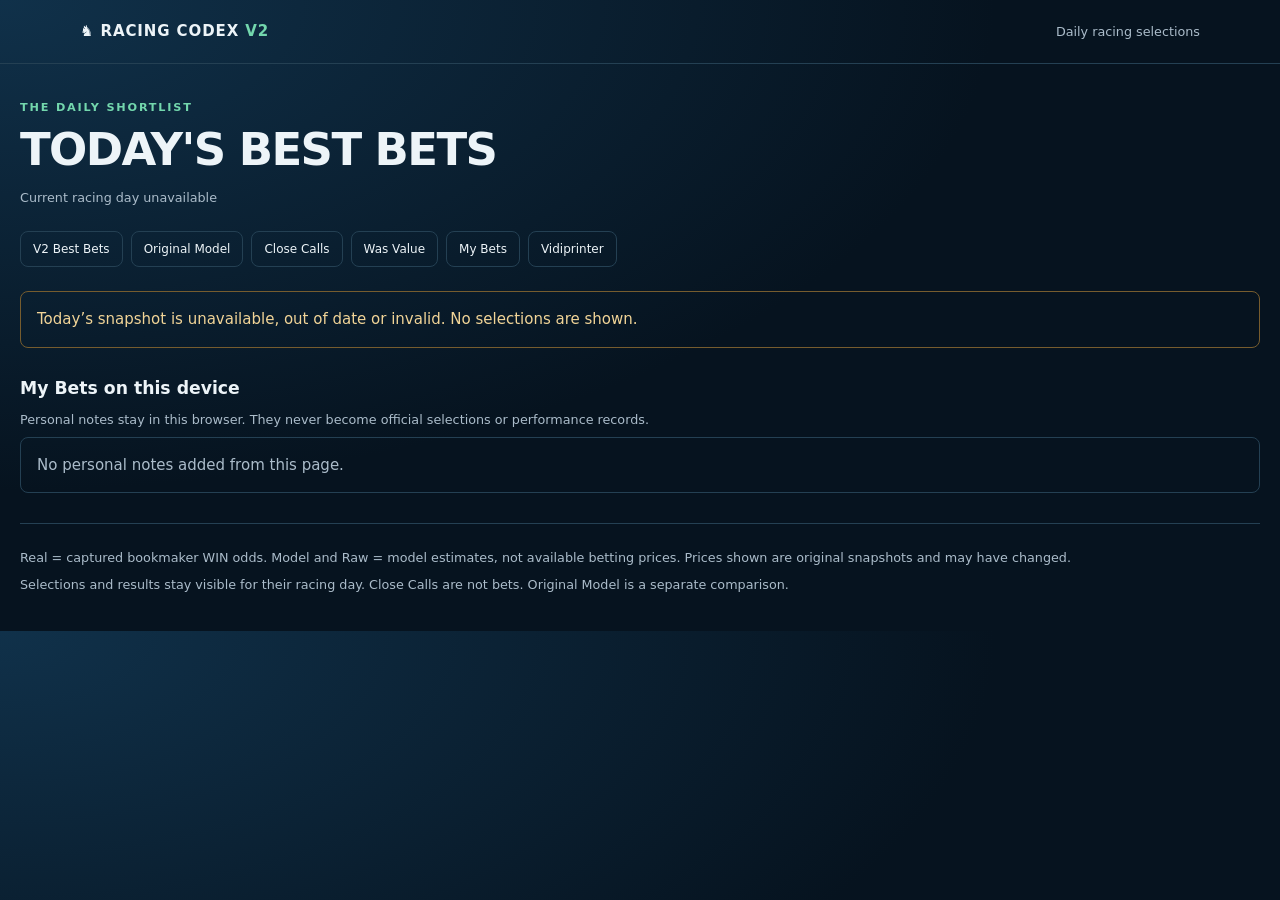
<file: public/index.html>
<!doctype html>
<html lang="en-GB">
<head>
  <meta charset="utf-8"><meta name="viewport" content="width=device-width, initial-scale=1">
  <meta name="theme-color" content="#06131f"><link rel="icon" href="data:,">
  <meta name="description" content="Today's racing selections, captured prices and results.">
  <title>Today's Best Bets · Racing Codex</title>
  <link rel="stylesheet" href="assets/public.css">
  <script defer src="assets/public.js"></script>
</head>
<body>
  <a class="skip" href="#selections">Skip to selections</a>
  <header><a class="brand" href="#">♞ RACING CODEX <span>V2</span></a><span class="read-only">Daily racing selections</span></header>
  <main id="selections" tabindex="-1">
    <div class="intro"><p class="eyebrow">THE DAILY SHORTLIST</p><h1>TODAY'S BEST BETS</h1><p id="snapshot">Loading today's selections…</p></div>
    <nav aria-label="Sections"><a href="#v2">V2 Best Bets</a><a href="#original">Original Model</a><a href="#close">Close Calls</a><a href="#value">Was Value</a><a href="#personal">My Bets</a><a href="vidiprinter/">Vidiprinter</a></nav>
    <div id="notice" role="status"></div><div id="cards" aria-live="polite"></div>
    <section id="personal"><h2>My Bets on this device</h2><p>Personal notes stay in this browser. They never become official selections or performance records.</p><div id="personal-items"></div><p id="personal-status" role="status"></p></section>
    <footer><p>Real = captured bookmaker WIN odds. Model and Raw = model estimates, not available betting prices. Prices shown are original snapshots and may have changed.</p><p>Selections and results stay visible for their racing day. Close Calls are not bets. Original Model is a separate comparison.</p></footer>
  </main>
  <noscript><p>Enable JavaScript to view this read-only snapshot.</p></noscript>
</body></html>
</file>
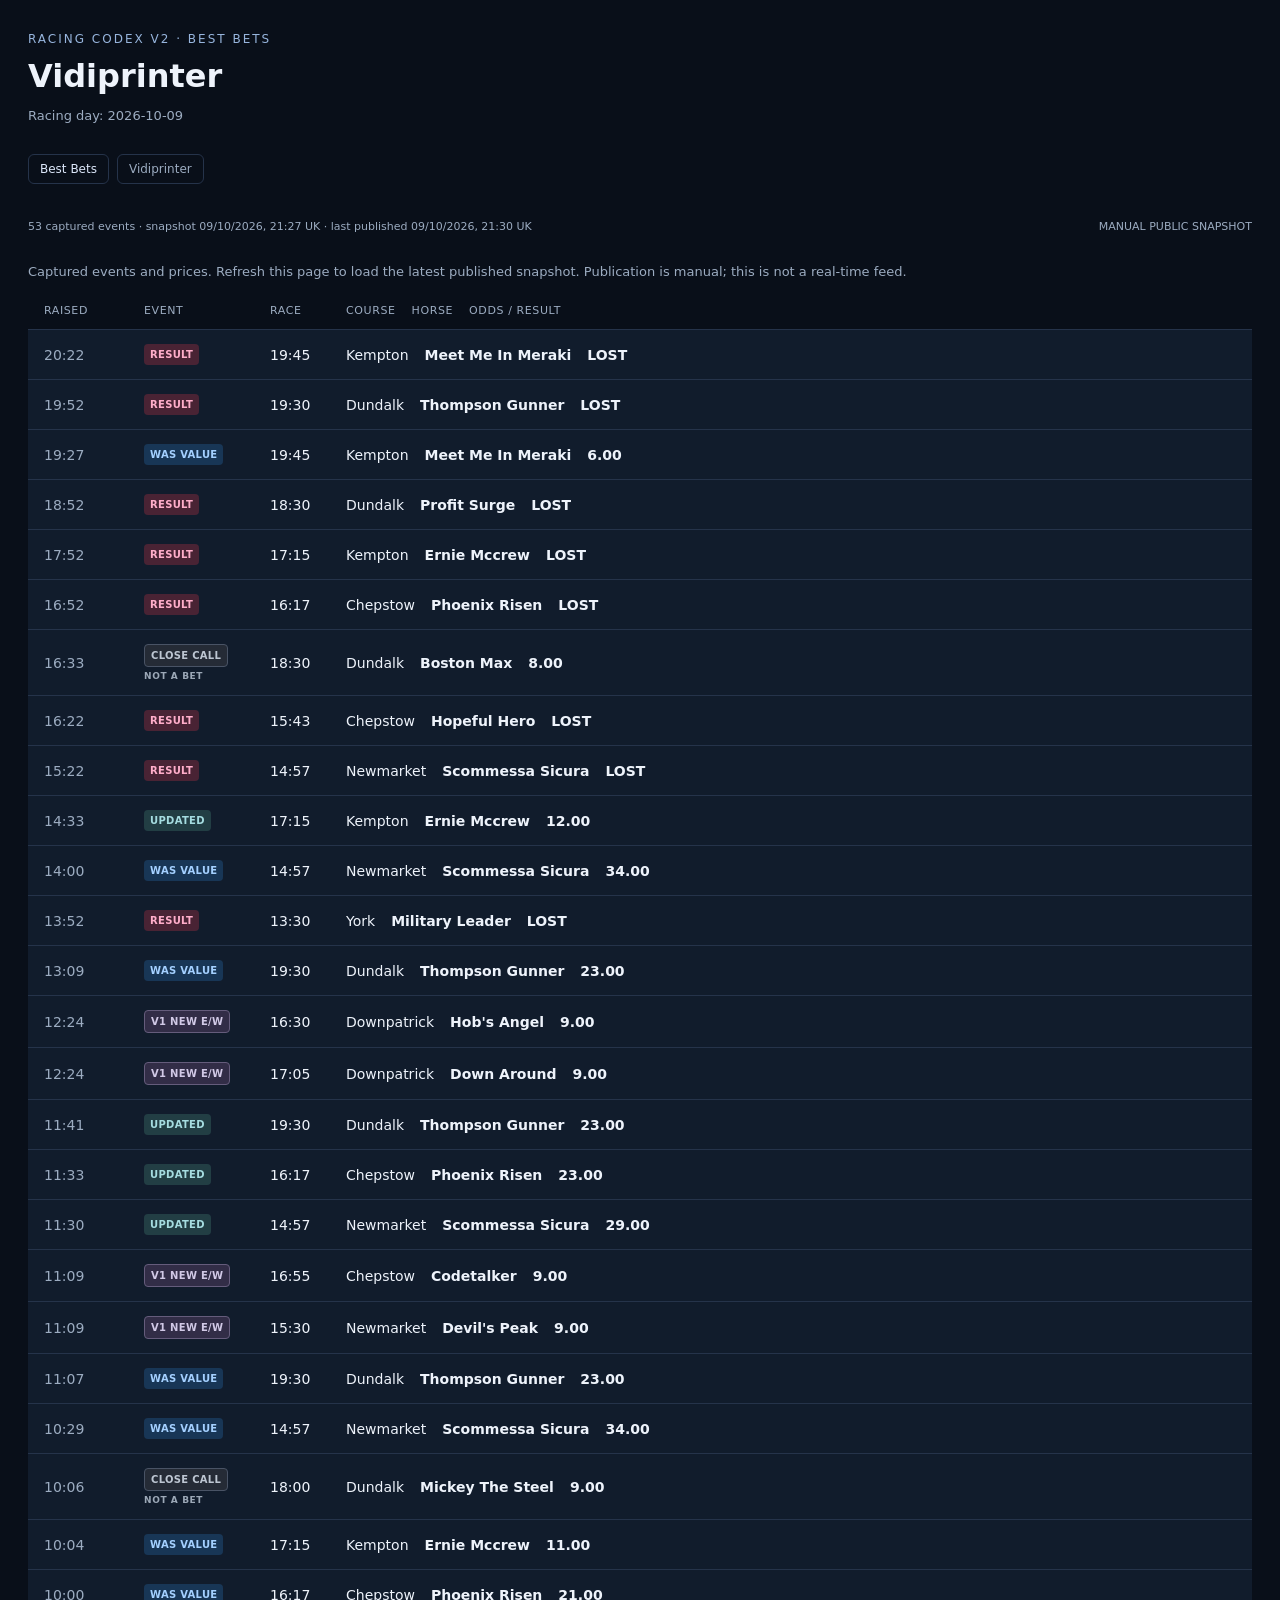
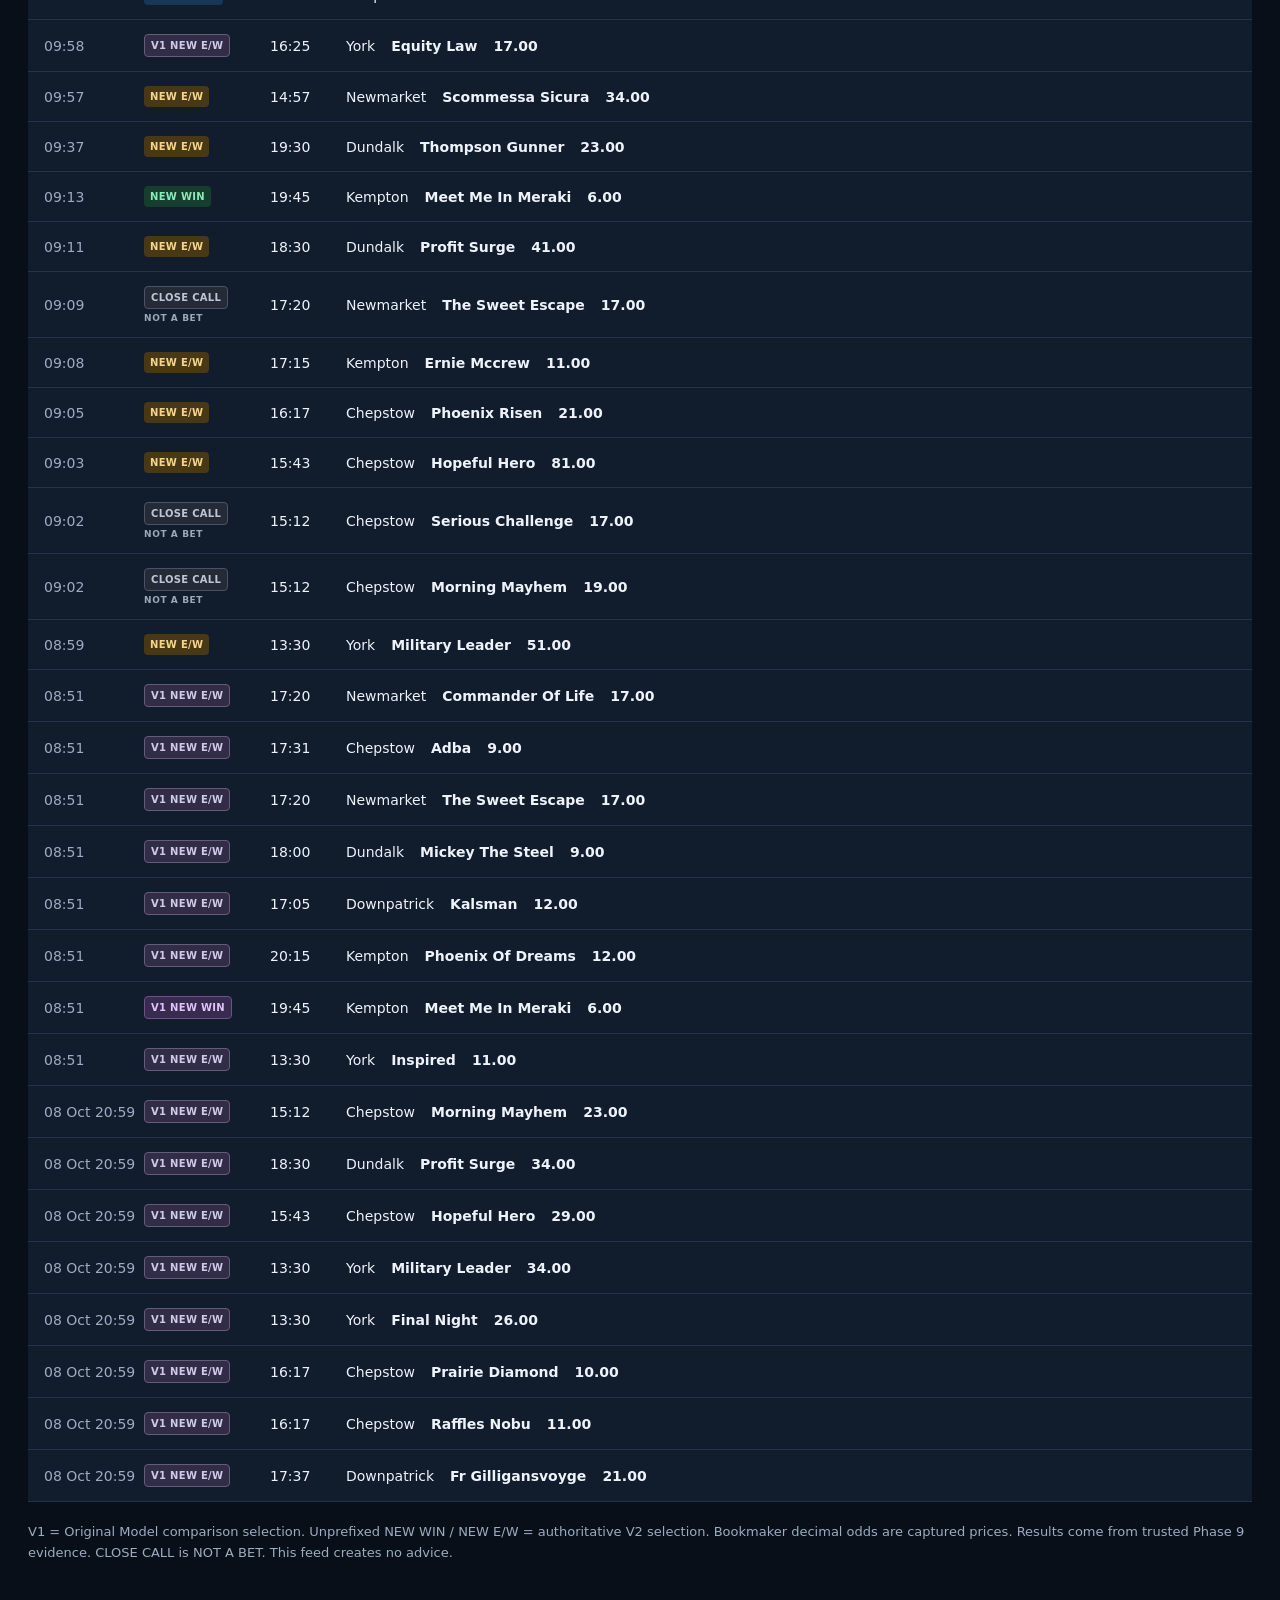
<file: public/vidiprinter/index.html>
<!doctype html>
<html lang="en-GB"><head><meta charset="utf-8"><meta name="viewport" content="width=device-width,initial-scale=1">
<link rel="icon" href="data:,"><title>Vidiprinter · Racing Codex</title>
<link rel="stylesheet" href="assets/vidiprinter.css"><script src="assets/vidiprinter.js" defer></script></head>
<body><main><header><div><a class="brand" href="../">RACING CODEX V2 · BEST BETS</a>
<h1>Vidiprinter</h1><p id="racing-day">Loading racing day…</p></div></header>
<nav aria-label="Public pages"><a href="../">Best Bets</a><span>Vidiprinter</span></nav>
<div class="feed-status"><span id="status" role="status">Loading published snapshot…</span><span>MANUAL PUBLIC SNAPSHOT</span></div>
<p>Captured events and prices. Refresh this page to load the latest published snapshot. Publication is manual; this is not a real-time feed.</p>
<div class="columns" aria-hidden="true"><span>Raised</span><span>Event</span><span>Race</span><span>Course</span><span>Horse</span><span>Odds / result</span></div>
<ol id="events" aria-label="Captured events, newest first"></ol><p id="empty" hidden>No captured events for this racing day.</p>
<footer>V1 = Original Model comparison selection. Unprefixed NEW WIN / NEW E/W = authoritative V2 selection. Bookmaker decimal odds are captured prices. Results come from trusted Phase 9 evidence. CLOSE CALL is NOT A BET. This feed creates no advice.</footer>
</main></body></html>
</file>
<file: public/assets/public.css>
/* Public compact presentation only; no model interpretation. */
:root { color-scheme: dark; --bg: #06131f; --panel: #0a1b2b; --line: #244053; --ink: #edf4f8; --muted: #abbcca; --green: #73d7ad; --gold: #e4bc74; font: 15px/1.5 system-ui, sans-serif; }
* { box-sizing: border-box; }
html { scroll-behavior: smooth; }
body { margin: 0; color: var(--ink); background: radial-gradient(ellipse at top left, #10314a, var(--bg) 55%); }
a { color: inherit; }
a:focus-visible, button:focus-visible, summary:focus-visible { outline: 3px solid #70cfff; outline-offset: 3px; }
.skip { position: absolute; top: -80px; background: white; color: black; padding: 12px; }
.skip:focus { top: 0; }
header { padding: 20px max(20px, calc((100% - 1120px)/2)); border-bottom: 1px solid var(--line); display: flex; gap: 20px; justify-content: space-between; align-items: center; }
.brand { text-decoration: none; font-weight: 800; letter-spacing: .06em; }
.brand span { color: var(--green); }
.read-only { color: var(--muted); font-size: .85rem; }
main { width: 100%; max-width: 1160px; padding: 28px 20px; margin: auto; }
h1 { margin: 4px 0 12px; font-size: clamp(1.8rem, 4vw, 3rem); letter-spacing: -.035em; line-height: 1.15; }
h2 { font-size: 1.15rem; margin: 0 0 6px; }
p { margin: 8px 0; }
.eyebrow { color: var(--green); letter-spacing: .16em; font-size: .75rem; font-weight: 700; }
#snapshot, .section-note, footer, #personal > p { color: var(--muted); font-size: .85rem; }
nav { display: flex; flex-wrap: wrap; gap: 8px; margin: 24px 0; }
nav a { padding: 8px 12px; border: 1px solid var(--line); border-radius: 8px; text-decoration: none; font-size: .8rem; }
section { margin-top: 28px; scroll-margin-top: 20px; }
.section-note { margin: 0 0 14px; }
.card { border: 1px solid var(--line); border-left: 3px solid var(--green); border-radius: 10px; background: var(--panel); margin: 10px 0; padding: 16px; }
.original .card { border-left-color: #b6aecf; }
.close .card { border-left-color: var(--gold); }
.value .card { border-left-color: #acc3de; }
.selection { display: grid; grid-template-columns: minmax(0, .75fr) minmax(0, 1.5fr) minmax(0, 1.3fr) minmax(0, .9fr); align-items: center; gap: 18px; }
.selection > *, .prices > *, .card, section, main, .footer-row > *, header > * { min-width: 0; max-width: 100%; overflow-wrap: anywhere; }
.race strong, .horse strong { display: block; }
.horse strong { font-size: 1.1rem; }
.race small, .prices small, .bet small, .horse small { display: block; color: var(--muted); font-size: .72rem; }
.prices { display: grid; grid-template-columns: repeat(3, minmax(0, 1fr)); gap: 8px; }
.prices strong { font-variant-numeric: tabular-nums; font-size: 1.1rem; }
.real strong { color: var(--gold); }
.model strong { color: var(--green); }
.label { display: inline-block; border-radius: 4px; border: 1px solid var(--line); font-size: .65rem; letter-spacing: .02em; padding: 2px 6px; margin-bottom: 7px; }
.footer-row { display: flex; align-items: center; justify-content: space-between; gap: 12px; padding-top: 12px; margin-top: 12px; border-top: 1px solid var(--line); }
.outcome { font-size: .82rem; }
.outcome small { display: block; color: var(--muted); margin-top: 3px; }
button { color: var(--ink); background: #123449; border: 1px solid #37637b; padding: 7px 10px; border-radius: 6px; font: inherit; font-size: .78rem; cursor: pointer; flex-shrink: 0; }
button:disabled { background: transparent; color: var(--green); cursor: default; }
details { margin-top: 10px; font-size: .8rem; color: var(--muted); }
summary { cursor: pointer; width: fit-content; }
details p { overflow-wrap: anywhere; }
.notice, .empty { padding: 16px; border: 1px solid var(--line); border-radius: 8px; color: var(--muted); }
.notice { border-color: #765c2e; color: #f1d497; }
footer { margin-top: 30px; border-top: 1px solid var(--line); padding-top: 16px; }
.personal-row { padding: 10px 0; border-bottom: 1px solid var(--line); overflow-wrap: anywhere; }
@media (max-width: 650px) {
  header { padding: 16px; } .read-only { display: none; }
  main { padding: 24px 14px; }
  nav { gap: 6px; } nav a { padding: 6px 9px; }
  .card { padding: 12px; }
  .selection { grid-template-columns: repeat(2, minmax(0, 1fr)); gap: 12px; }
  .prices { padding-top: 4px; gap: 6px; }
  .prices strong { font-size: 1rem; }
  .bet { padding-top: 4px; }
  .horse strong { font-size: 1rem; }
  .footer-row { align-items: flex-start; }
  .outcome { font-size: .76rem; }
}
</file>
<file: public/vidiprinter/assets/vidiprinter.css>
/* Local-only broadcast feed. All tracks allow long labels to shrink and wrap. */
:root{color-scheme:dark;--bg:#090f19;--panel:#111c2c;--line:#25334a;--muted:#9cacc1;font-family:Inter,system-ui,sans-serif}
*{box-sizing:border-box}body{margin:0;background:var(--bg);color:#eef3fb}main{max-width:1400px;margin:auto;padding:28px;min-width:0}
header{display:flex;justify-content:space-between;align-items:center;gap:20px}header>*{min-width:0}.brand{color:#97b5dd;font-size:12px;letter-spacing:2px;text-decoration:none}
h1{font-size:32px;margin:10px 0 5px}p,footer{color:var(--muted);font-size:13px}header label{display:grid;gap:6px;font-size:12px;color:var(--muted)}input{background:var(--panel);border:1px solid var(--line);border-radius:6px;padding:9px;color:#eef3fb;max-width:100%;min-width:0}
.feed-status{display:flex;justify-content:space-between;gap:12px;padding:18px 0;color:var(--muted);font-size:11px}.feed-status>*{min-width:0;overflow-wrap:anywhere}
.columns,.event-row{display:grid;grid-template-columns:84px 110px 60px fit-content(20rem) fit-content(20rem) max-content;gap:16px;align-items:center}
.columns{padding:12px 16px;color:var(--muted);font-size:11px;text-transform:uppercase;letter-spacing:.6px}
ol{list-style:none;margin:0;padding:0}.event-row{padding:14px 16px;border-top:1px solid var(--line);background:var(--panel);font-size:14px;max-width:100%;min-width:0}.event-row>*{min-width:0;overflow-wrap:anywhere}.event-row:last-child{border-bottom:1px solid var(--line)}
.raised,.race-time,.value{font-variant-numeric:tabular-nums}.raised{color:var(--muted);white-space:nowrap}.horse,.value{font-weight:700}.value{text-align:left;justify-self:start}.badge{display:inline-block;border-radius:4px;padding:5px 6px;font-size:10px;font-weight:800;letter-spacing:.3px;background:#29364a;color:#dce7fa;max-width:100%}
.new-win{background:#163e2e;color:#86edb6}.new-ew{background:#493816;color:#f4d68b}.was-value{background:#183656;color:#a4d0ff}.result{background:#492334;color:#ffaeca}.updated{background:#223e44;color:#a5dce0}.nr,.void{background:#313443;color:#c2c7d2}
.close-call{background:#252b36;color:#bdc6d2;border:1px solid #495365}.not-a-bet{display:block;margin-top:4px;color:#9ca8b7;font-size:9px;font-weight:800;letter-spacing:.6px}
.v1-new-win{background:#392a50;color:#dcc5fb;border:1px solid #6b5287}.v1-new-ew{background:#322d47;color:#d1c9e6;border:1px solid #655c7c}
.fresh{animation:highlight 2s ease-out}@keyframes highlight{from{box-shadow:inset 3px 0 #7ca2cb;background:#20344d}to{box-shadow:inset 0 0 transparent;background:var(--panel)}}footer{line-height:1.6;padding:20px 0;overflow-wrap:anywhere}
@media(max-width:700px){main{padding:16px}header{align-items:flex-start;gap:12px}h1{font-size:26px}header p{max-width:230px;font-size:12px}header label{max-width:145px}.columns{display:none}.event-row{grid-template-columns:minmax(0,1fr) minmax(0,1fr);justify-content:start;gap:8px;padding:12px}.raised{grid-column:1;grid-row:1;font-size:12px}.kind{grid-column:2;grid-row:1;justify-self:start;text-align:left}.race-time{grid-column:1;grid-row:2;font-size:12px}.course{grid-column:2;grid-row:2;font-size:12px;color:var(--muted);text-align:left}.horse{grid-column:1;grid-row:3;font-size:14px;max-width:calc(100vw - 154px)}.value{grid-column:2;grid-row:3;justify-self:start;align-self:center;text-align:left;white-space:nowrap}.feed-status{font-size:10px}.feed-status span:last-child{max-width:120px;text-align:right}}
@media(prefers-reduced-motion:reduce){.fresh{animation:none}}

/* Public navigation only. Broadcast layout comes from the local source stylesheet. */
nav{display:flex;flex-wrap:wrap;gap:8px;margin:18px 0}nav a,nav span{padding:7px 11px;border:1px solid var(--line);border-radius:6px;color:#dce7fa;text-decoration:none;font-size:12px}nav span{color:var(--muted)}
#racing-day{overflow-wrap:anywhere}
</file>
